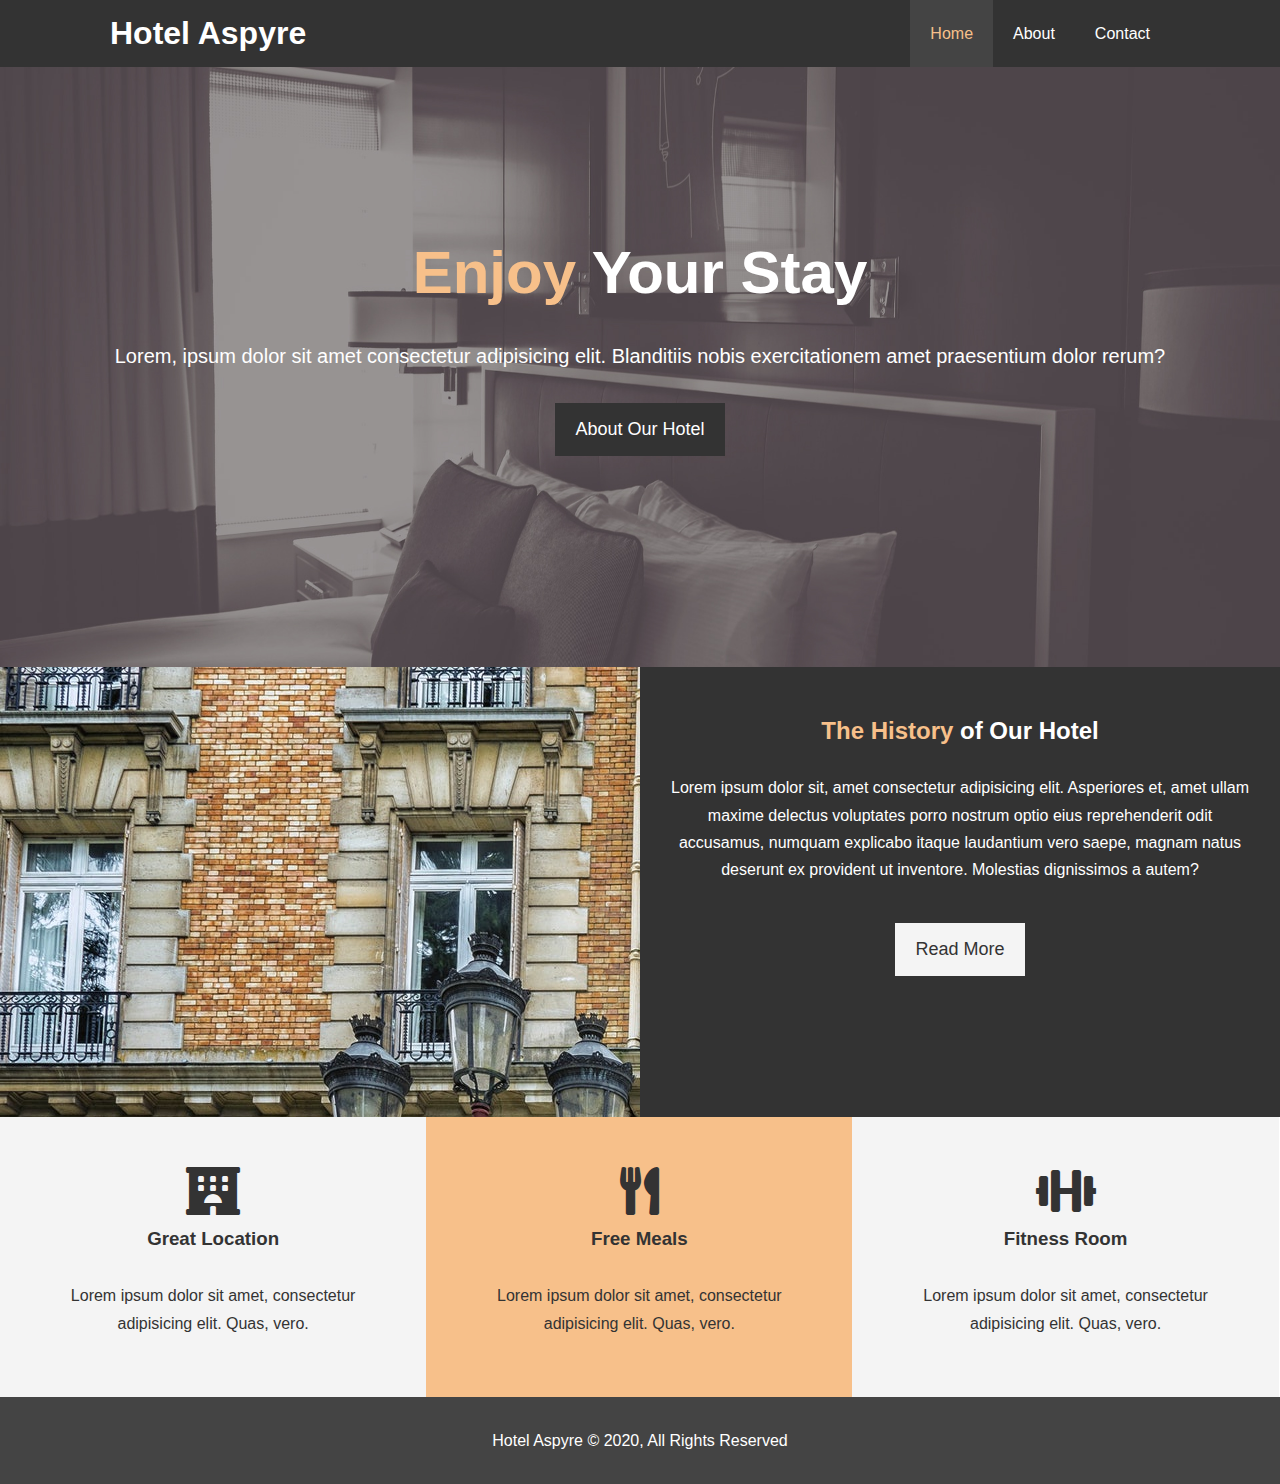
<file: index.html>
<!DOCTYPE html>
<html lang="en">
<head>
    <meta charset="UTF-8">
    <meta name="viewport" content="width=device-width, initial-scale=1.0">
    <meta name="description" content="Welcome to the most awesome hotel in Lagos Nigeria">
    <meta name="keywords" content="hotel, lagos hotel, eko hotel">
    <link rel="stylesheet" href="fontawesome/css/all.css">
    <link rel="stylesheet" href="css/style.css">
    <link rel="stylesheet" media="screen and (max-width: 768px)" href="css/mobile.css">
    <title>Hotel Aspyre | Welcome</title>
</head>
<body>
    <header>
        <nav id="navbar">
            <div class="container">
                <h1 class="logo"><a href="index.html">Hotel Aspyre</a></h1>
                <ul>
                    <li><a class="current" href="index.html">Home</a></li>
                    <li><a href="about.html">About</a></li>
                    <li><a href="contact.html">Contact</a></li>
                </ul>
            </div>
        </nav>
        <div id="showcase">
            <div class="container">
                <div class="showcase-content">
                    <h1><span class="text-primary">Enjoy</span> Your Stay</h1>
                    <p class="lead">Lorem, ipsum dolor sit amet consectetur adipisicing elit. Blanditiis nobis exercitationem amet praesentium dolor rerum?</p>
                    <a class="btn" href="about.html">About Our Hotel</a>
                </div>
            </div>
        </div>
    </header>

    <section id="home-info" class="bg-dark">
        <div class="info-img"></div>
        <div class="info-content">
            <h2><span class="text-primary">The History</span> of Our Hotel</h2>
            <p>Lorem ipsum dolor sit, amet consectetur adipisicing elit. Asperiores et, amet ullam maxime delectus voluptates porro nostrum optio eius reprehenderit odit accusamus, numquam explicabo itaque laudantium vero saepe, magnam natus deserunt ex provident ut inventore. Molestias dignissimos a autem?
            </p>
            <a href="about.html" class="btn btn-light">Read More</a>
        </div>
    </section>

    <section id="features">
        <div class="box bg-light">
            <i class="fas fa-hotel fa-3x"></i>
            <h3>Great Location</h3>
            <p>Lorem ipsum dolor sit amet, consectetur adipisicing elit. Quas, vero.</p>
        </div>
        <div class="box bg-primary">
            <i class="fas fa-utensils fa-3x"></i>
            <h3>Free Meals</h3>
            <p>Lorem ipsum dolor sit amet, consectetur adipisicing elit. Quas, vero.</p>
        </div>
        <div class="box bg-light">
            <i class="fas fa-dumbbell fa-3x"></i>
            <h3>Fitness Room</h3>
            <p>Lorem ipsum dolor sit amet, consectetur adipisicing elit. Quas, vero.</p>
        </div>
    </section>

    <div class="clr"></div>  <!-- To clear the float for the section above so that padding applied to the footer can take effect -->

    <footer id="main-footer">
        <p>Hotel Aspyre &copy; 2020, All Rights Reserved</p>
    </footer>
</body>
</html>
</file>
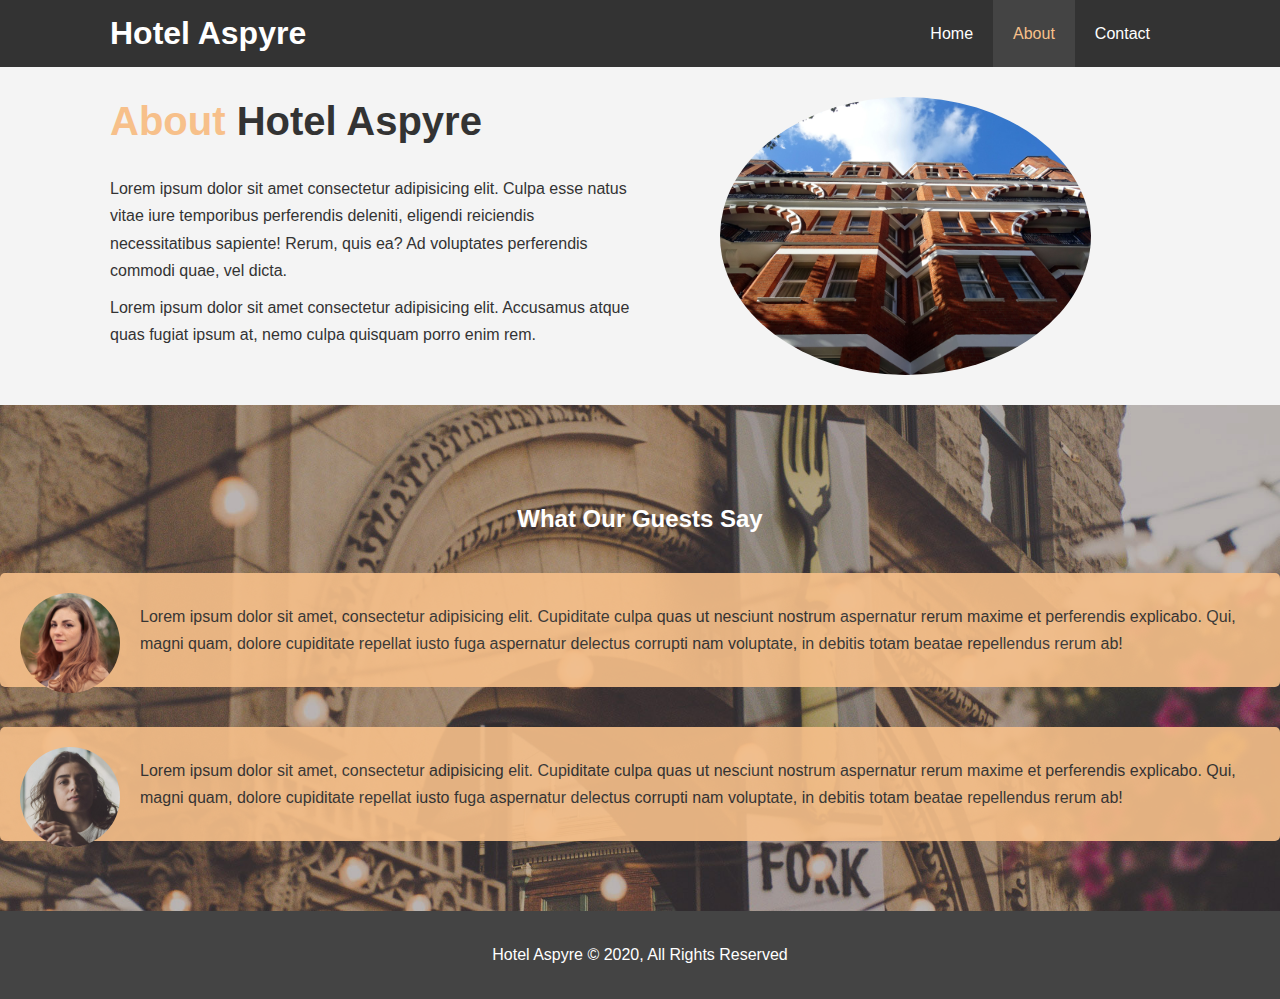
<file: about.html>
<!DOCTYPE html>
<html lang="en">
<head>
    <meta charset="UTF-8">
    <meta name="viewport" content="width=device-width, initial-scale=1.0">
    <meta name="description" content="Welcome to the most awesome hotel in Lagos Nigeria">
    <meta name="keywords" content="hotel, lagos hotel, eko hotel">
    <link rel="stylesheet" href="css/style.css">
    <link rel="stylesheet" media="screen and (max-width: 768px)" href="css/mobile.css">
    <title>Hotel Aspyre | About</title>
</head>
<body>
    <header>
        <nav id="navbar">
            <div class="container">
                <h1 class="logo"><a href="index.html">Hotel Aspyre</a></h1>
                <ul>
                    <li><a href="index.html">Home</a></li>
                    <li><a class="current" href="about.html">About</a></li>
                    <li><a href="contact.html">Contact</a></li>
                </ul>
            </div>
        </nav>
    </header>

    <section id="about-info" class="bg-light py-3">
        <div class="container">
            <div class="info-left">
                <h1 class="l-heading"><span class="text-primary">About </span>Hotel Aspyre</h1>
                <p>Lorem ipsum dolor sit amet consectetur adipisicing elit. Culpa esse natus vitae iure temporibus perferendis deleniti, eligendi reiciendis necessitatibus sapiente! Rerum, quis ea? Ad voluptates perferendis commodi quae, vel dicta.</p>
                <p>Lorem ipsum dolor sit amet consectetur adipisicing elit. Accusamus atque quas fugiat ipsum at, nemo culpa quisquam porro enim rem.</p>
            </div>
            <div class="info-right">
                <img src="./img/photo-2.jpg" alt="hotel">
            </div>
        </div>
    </section>

    <div class="clr"></div>

    <section id="testimonials" class="py-3">
        <div class="container">
            <h2>What Our Guests Say</h2>
        </div>
        <div class="testimonials bg-primary">
            <img src="./img/person-1.jpg" alt="Samantha">
            <p>Lorem ipsum dolor sit amet, consectetur adipisicing elit. Cupiditate culpa quas ut nesciunt nostrum aspernatur rerum maxime et perferendis explicabo. Qui, magni quam, dolore cupiditate repellat iusto fuga aspernatur delectus corrupti nam voluptate, in debitis totam beatae repellendus rerum ab!</p>
        </div>
        <div class="testimonials bg-primary">
            <img src="./img/person-2.jpg" alt="Jen">
            <p>Lorem ipsum dolor sit amet, consectetur adipisicing elit. Cupiditate culpa quas ut nesciunt nostrum aspernatur rerum maxime et perferendis explicabo. Qui, magni quam, dolore cupiditate repellat iusto fuga aspernatur delectus corrupti nam voluptate, in debitis totam beatae repellendus rerum ab!</p>
        </div>
    </section>

    <footer id="main-footer">
        <p>Hotel Aspyre &copy; 2020, All Rights Reserved</p>
    </footer>
</body>
</html>
</file>
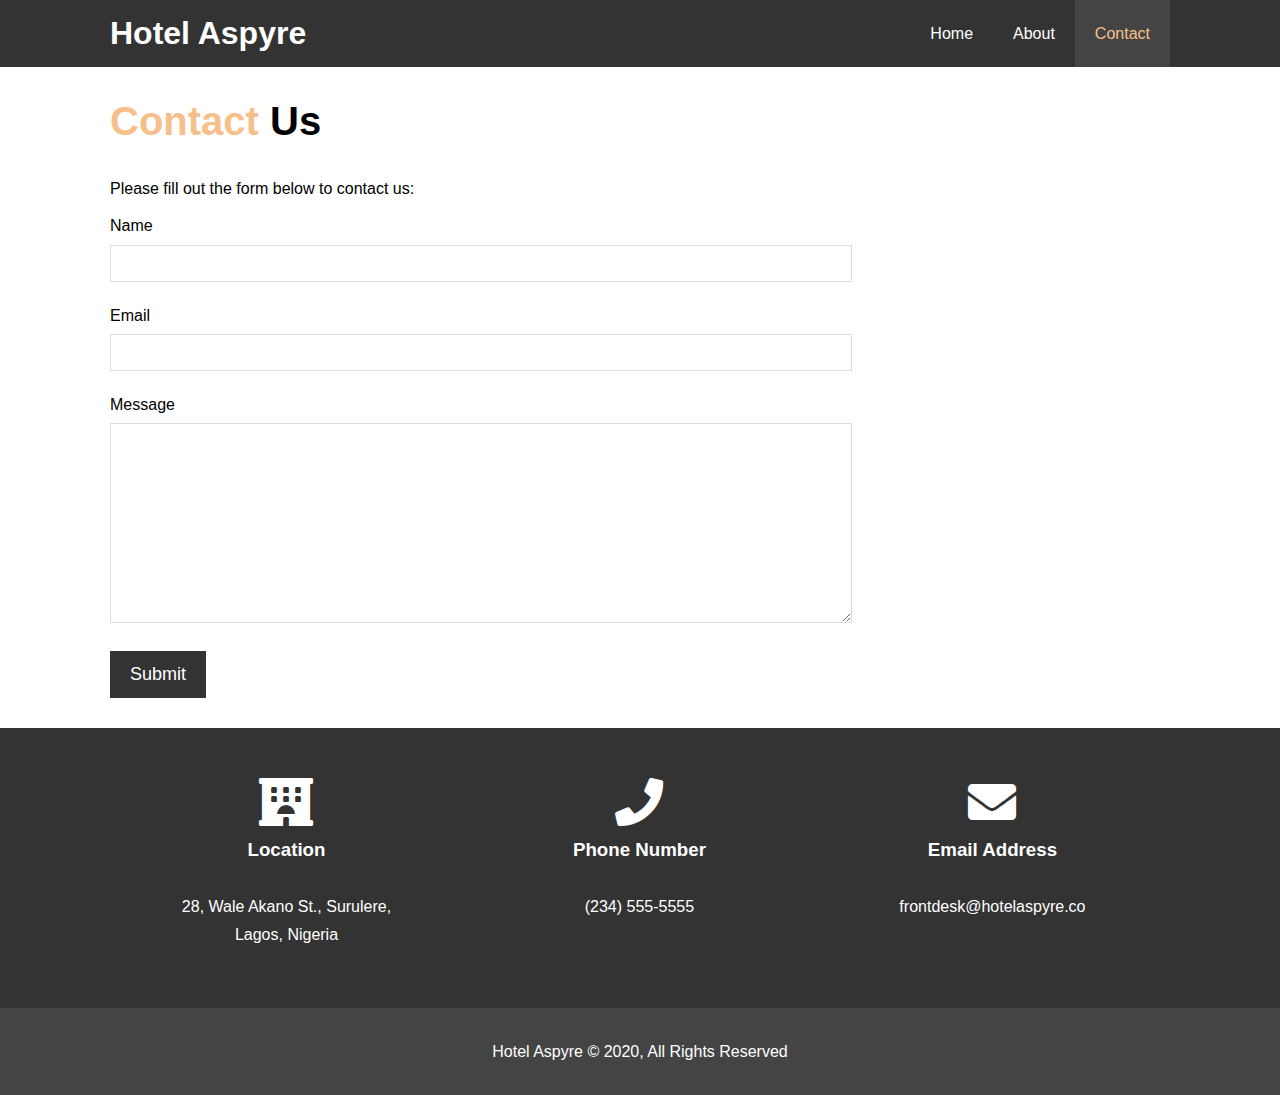
<file: contact.html>
<!DOCTYPE html>
<html lang="en">
<head>
    <meta charset="UTF-8">
    <meta name="viewport" content="width=device-width, initial-scale=1.0">
    <meta name="description" content="Welcome to the most awesome hotel in Lagos Nigeria">
    <meta name="keywords" content="hotel, lagos hotel, eko hotel">
    <link rel="stylesheet" href="fontawesome/css/all.css">
    <link rel="stylesheet" href="css/style.css">
    <link rel="stylesheet" media="screen and (max-width: 768px)" href="css/mobile.css">
    <title>Hotel Aspyre | Contact</title>
</head>
<body>
    <header>
        <nav id="navbar">
            <div class="container">
                <h1 class="logo"><a href="index.html">Hotel Aspyre</a></h1>
                <ul>
                    <li><a href="index.html">Home</a></li>
                    <li><a href="about.html">About</a></li>
                    <li><a class="current" href="contact.html">Contact</a></li>
                </ul>
            </div>
        </nav>
    </header>

    <section id="contact-form" class="py-3">
        <div class="container">
            <h1 class="l-heading"><span class="text-primary">Contact </span>Us</h1>
            <p>Please fill out the form below to contact us:</p>
            <form action="process.php">
                <div class="form-group">
                    <label for="name">Name</label>
                    <input type="text" name="name" id="name">
                </div>
                <div class="form-group">
                    <label for="email">Email</label>
                    <input type="email" name="email" id="email">
                </div>
                <div class="form-group">
                    <label for="message">Message</label>
                    <textarea type="text" name="message" id="message"></textarea>
                </div>
                <button type="submit" class="btn">Submit</button>
            </form>
        </div>
    </section>

    <section id="contact-info" class="bg-dark">
        <div class="container">
            <div class="box">
                <i class="fas fa-hotel fa-3x"></i>
                <h3>Location</h3>
                <p>28, Wale Akano St., Surulere, Lagos, Nigeria</p>
            </div>
            <div class="box">
                <i class="fas fa-phone fa-3x"></i>
                <h3>Phone Number</h3>
                <p>(234) 555-5555</p>
            </div>
            <div class="box">
                <i class="fas fa-envelope fa-3x"></i>
                <h3>Email Address</h3>
                <p>frontdesk@hotelaspyre.co</p>
            </div>
        </div>
    </section>

    <footer id="main-footer">
        <p>Hotel Aspyre &copy; 2020, All Rights Reserved</p>
    </footer>
</body>
</html>
</file>
<file: css/mobile.css>
#navbar .logo {
    float: none;
    text-align: center;
}

#navbar ul, #navbar ul li {
    float: none;
}

#navbar ul li a {
    padding: 5px;
    border-bottom: #444 dotted 1px;
}

/* Showcase */
#showcase .showcase-content {
    padding-top: 70px;
    padding-bottom: 30px;
}

/* Home Info */
#home-info {
    height: 550px;
}

#home-info .info-img {
    display: none;
}

#home-info .info-content {
    float: none;
    width: 100%;
}

/* Boxes */
.box {
    float: none;
    width: 100%;
}

/* About Info */
#about-info .info-right, #about-info .info-left {
    float: none;
    width: 100%;
}

#about-info .info-right {
    margin-top: 30px;
}

.l-heading {
    text-align: center;
}

/* Contact */
#contact-info .box {
    border-bottom: #444 dotted 1px;
}
</file>
<file: css/style.css>
/* Reset */
* {
    margin: 0;
    padding: 0;
    box-sizing: border-box;
}

/* Main Styling */
html, body {
    font-family: 'Segoe UI', Tahoma, Geneva, Verdana, sans-serif;
    line-height: 1.7em;
}

a {
    color: #333;
    text-decoration: none;
}

h1, h2, h3 {
    padding-bottom: 20px;
}

p {
    margin: 10px 0;
}

/* Utility Classes */
.container {
    margin: auto;
    max-width: 1100px;
    overflow: auto;
    padding: 0 20px;
}

.text-primary {
    color: #f7c08a;
}

.lead {
    font-size: 20px;
}

.btn {
    display: inline-block;
    font-size: 18px;
    color: #fff;
    background: #333;
    padding: 13px 20px;
    border: none;
    cursor: pointer;
}

.btn:hover {
    background: #f7c08a;
    color: #333;
}

.btn-light {
    background: #f4f4f4;
    color: #333;
}

.bg-dark {
    background: #333;
    color: #fff;
}

.bg-light {
    background: #f4f4f4;
    color: #333;
}

.bg-primary {
    background: #f7c08a;
    color: #333;
}

.clr {
    clear: both;
}

.l-heading {
    font-size: 40px;
    line-height: 1.2;
}

/* Paddings */
/* Horizontal i.e. y-axis */
.py-1 {
    padding: 10px 0;
}
.py-2 {
    padding: 20px 0;
}
.py-3 {
    padding: 30px 0;
}

/* Navbar */
#navbar {
    background: #333;
    color: #fff; /* Why? */
    overflow: auto; /* Ensures the black background always shows */
}

#navbar a {
    color: #fff;
}

#navbar .logo {
    float: left;
    padding-top: 20px;
}

#navbar ul {
    list-style: none;
    float: right;
}

#navbar ul li {
    float: left;
}

#navbar ul li a {
    display: block;
    padding: 20px;
    text-align: center;
}

#navbar ul li a:hover,
#navbar ul li a.current {
    background: #444;
    color: #f7c08a;
}

/* Showcase */
#showcase {
    background: url('../img/showcase.jpg') no-repeat center center/cover;
    height: 600px;
}

#showcase .showcase-content {
    color: #fff;
    text-align: center;
    padding-top: 170px;
}

#showcase .showcase-content h1 {
    font-size: 60px;
    line-height: 1.2em;

}

#showcase .showcase-content p {
    padding-bottom: 20px;
    line-height: 1.7em;
}

/* Home Info */
#home-info {
    height: 450px;
}

#home-info .info-img {
    float: left;
    width: 50%;
    background: url('../img/photo-1.jpg') no-repeat;
    min-height: 100%;
}

#home-info .info-content {
    float: right;
    width: 50%;
    height: 100%;
    text-align: center;
    padding: 50px 30px;
    overflow: hidden; /* No scrollbar */
}

#home-info .info-content p {
    padding-bottom: 30px;
}

/* Features */
.box {
    float: left;
    width: 33.3%;
    padding: 50px;
    text-align: center;
}

.box i {
    margin-bottom: 10px;
}

/* About Info */
#about-info .info-right {
    float: right;
    width: 50%;
    min-height: 100%;
}

#about-info .info-right img {
    display: block;
    margin: auto;
    width: 70%;
    border-radius: 50%;
}

#about-info .info-left {
    float: left;
    width: 50%;
    min-height: 100%;
}

/* Testimonials */
#testimonials {
    height: 100%;
    background: url('../img/test-bg.jpg') no-repeat center center/cover;
    padding-top: 100px;
}

#testimonials .container h2 {
    color: #fff;
    text-align: center;
    padding-bottom: 40px;
}

#testimonials .testimonials {
    padding: 20px;
    margin-bottom: 40px;
    border-radius: 5px;
    opacity: 0.9;
}

#testimonials .testimonials img {
    width: 100px;
    float: left;
    margin-right: 20px;
    border-radius: 50%;
}

/* Contact Form */
#contact-form .form-group {
    margin-bottom: 20px;
}

#contact-form label {
    display: block;
    margin-bottom: 5px;
}

#contact-form input, 
#contact-form textarea {
    width: 70%;
    padding: 10px;
    border: 1px #ddd solid;
}

#contact-form input:focus, 
#contact-form textarea:focus {
    outline: none;
    border-color: #f7c08a;
}

#contact-form textarea {
    height: 200px;
}

/* Footer */
#main-footer {
    text-align: center;
    background: #444;
    color: #fff;
    padding: 20px;
}
</file>
